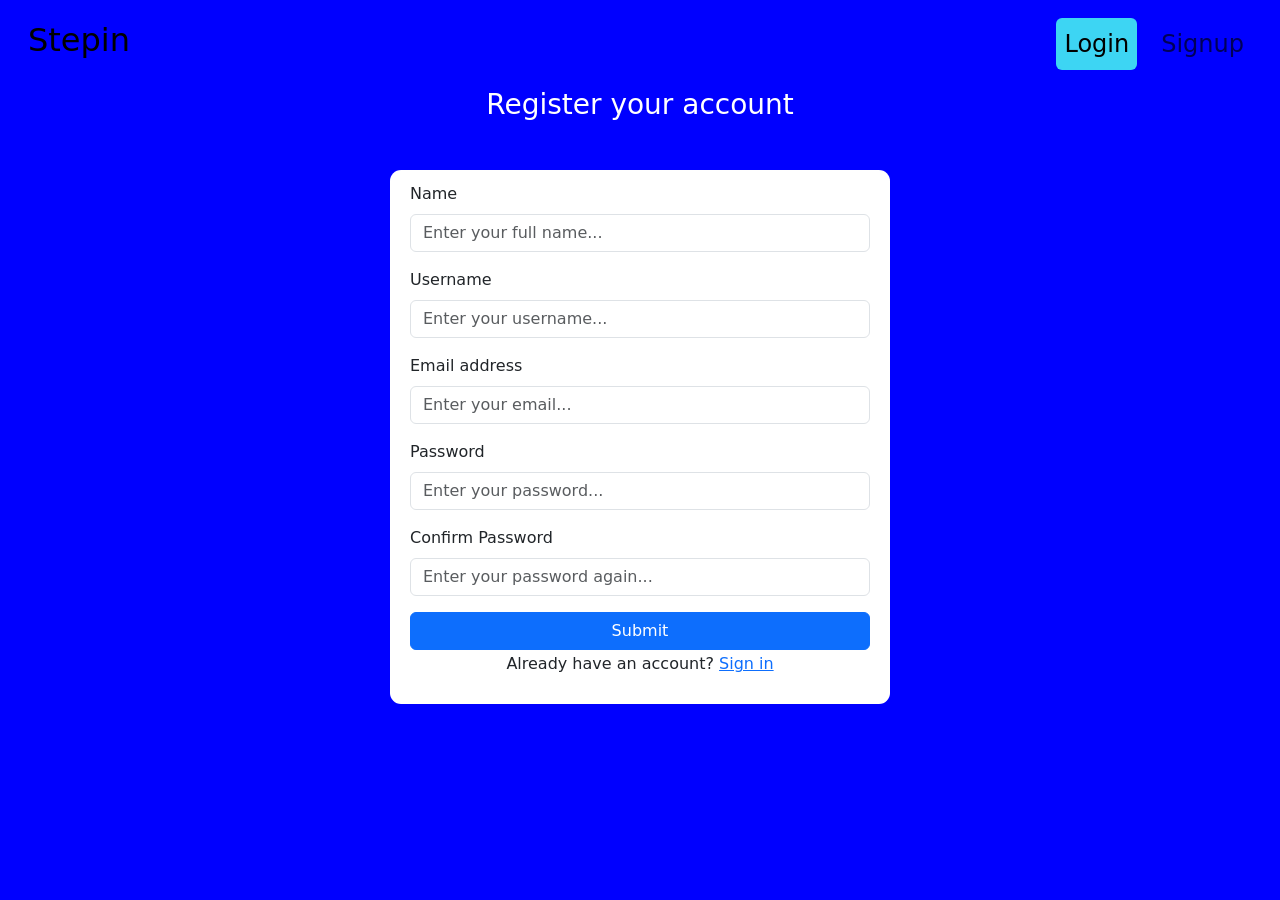
<file: index.html>
<!DOCTYPE html>
<html lang="en">
<head>
    <meta charset="UTF-8">
    <meta name="viewport" content="width=device-width, initial-scale=1.0">
    <title>Sign up to your account</title>
        <link href="https://cdn.jsdelivr.net/npm/bootstrap@5.3.8/dist/css/bootstrap.min.css" rel="stylesheet" integrity="sha384-sRIl4kxILFvY47J16cr9ZwB07vP4J8+LH7qKQnuqkuIAvNWLzeN8tE5YBujZqJLB" crossorigin="anonymous">
        <style>
            h3{
                text-align: center;
                margin-bottom: 42px;
                color: #fff;
            }
            dddhdh
        </style>
</head>
<body style="background-color: blue;">
<nav class="navbar navbar-expand-lg px-3 py-3" style="background-color: blue;">
  <div class="container-fluid">
    <h4 class="navbar-brand " style="font-size: 32px;" href="#">Stepin</h4>
    <button class="navbar-toggler" type="button" data-bs-toggle="collapse" data-bs-target="#navbarNav" aria-controls="navbarNav" aria-expanded="false" aria-label="Toggle navigation">
      <span class="navbar-toggler-icon"></span>
    </button>
    <div class="collapse navbar-collapse" id="navbarNav">
      <ul class="navbar-nav ms-auto">
        <li class="nav-item">
          <a class="nav-link active fs-4 me-3 btn btn-info " aria-current="page" href="./login.html">Login</a>
        </li>
        <li class="nav-item">
          <a class="nav-link btn btn-info fs-4" href="#">Signup</a>
        </li>
      </ul>
    </div>
  </div>
</nav>
<h3>Register your account</h3>
    <!-- Registration form -->
    <form style="max-width: 500px;margin: 0 auto;margin-top: 48px;padding: 12px 20px;background-color: #fff; border-radius: 11px;">
        
  <div class="mb-3">
    <label for="name" class="form-label">Name</label>
    <input type="text" class="form-control" id="name" aria-describedby="emailHelp" placeholder="Enter your full name...">
    
  </div>
  <div class="mb-3">
    <label for="username" class="form-label">Username</label>
    <input type="text" class="form-control" id="username" placeholder="Enter your username...">
  </div>
  <div class="mb-3">
    <label for="email" class="form-label">Email address</label>
    <input type="email" class="form-control" id="email" placeholder="Enter your email...">
  </div>
  <div class="mb-3">
    <label for="username" class="form-label">Password</label>
    <input type="text" class="form-control" id="username" placeholder="Enter your password...">
  </div>
  <div class="mb-3">
    <label for="username" class="form-label">Confirm Password</label>
    <input type="text" class="form-control" id="username" placeholder="Enter your password again...">
  </div>
  
  <button type="submit" class="btn btn-primary w-100">Submit</button>
  <p style="text-align: center;margin-top: 2.5px;">Already have an account? <a href="./login.html">Sign in</a></p>
</form>
     <script src="https://cdn.jsdelivr.net/npm/bootstrap@5.3.8/dist/js/bootstrap.bundle.min.js" integrity="sha384-FKyoEForCGlyvwx9Hj09JcYn3nv7wiPVlz7YYwJrWVcXK/BmnVDxM+D2scQbITxI" crossorigin="anonymous"></script>
</body>
</html>
</file>
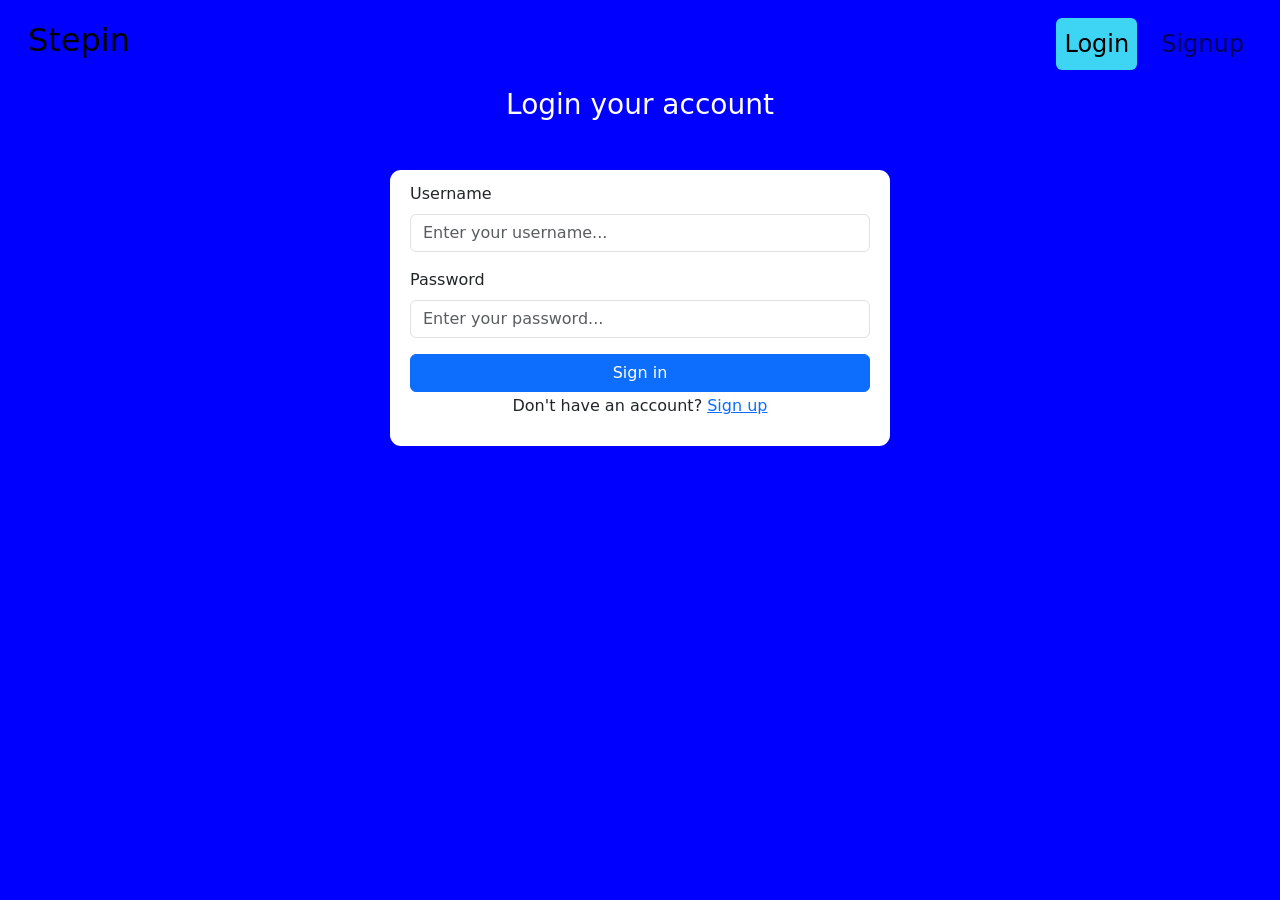
<file: login.html>
<!DOCTYPE html>
<html lang="en">
<head>
    <meta charset="UTF-8">
    <meta name="viewport" content="width=device-width, initial-scale=1.0">
    <title>Sign up to your account</title>
        <link href="https://cdn.jsdelivr.net/npm/bootstrap@5.3.8/dist/css/bootstrap.min.css" rel="stylesheet" integrity="sha384-sRIl4kxILFvY47J16cr9ZwB07vP4J8+LH7qKQnuqkuIAvNWLzeN8tE5YBujZqJLB" crossorigin="anonymous">
        <style>
         span {
          text-align: center;
         }
            h3{
                text-align: center;
                margin-bottom: 42px;
                                color: #fff;

            }
        </style>
</head>
<body style="background-color: blue;">
<nav class="navbar navbar-expand-lg px-3 py-3" style="background-color: blue;">
  <div class="container-fluid">
    <h4 class="navbar-brand " style="font-size: 32px;" href="#">Stepin</h4>
    <button class="navbar-toggler" type="button" data-bs-toggle="collapse" data-bs-target="#navbarNav" aria-controls="navbarNav" aria-expanded="false" aria-label="Toggle navigation">
      <span class="navbar-toggler-icon"></span>
    </button>
    <div class="collapse navbar-collapse" id="navbarNav">
      <ul class="navbar-nav ms-auto">
        <li class="nav-item">
          <a class="nav-link active fs-4 me-3 btn btn-info " aria-current="page" href="#">Login</a>
        </li>
        <li class="nav-item">
          <a class="nav-link btn btn-info fs-4" href="#">Signup</a>
        </li>
      </ul>
    </div>
  </div>
</nav>        <h3>Login your account</h3>

    <!-- Registration form -->
    <form style="max-width: 500px;margin: 0 auto;margin-top: 48px;padding: 12px 20px;background-color: #fff; border-radius: 11px;">
  
  <div class="mb-3">
    <label for="username" class="form-label">Username</label>
    <input type="text" class="form-control" id="username" placeholder="Enter your username...">
  </div>
  
  <div class="mb-3">
    <label for="username" class="form-label">Password</label>
    <input type="text" class="form-control" id="username" placeholder="Enter your password...">
  </div>
  
  <button type="submit" class="btn btn-primary w-100">Sign in</button>
  <p style="text-align: center;margin-top: 2.5px;">Don't have an account? <a href="./index.html">Sign up</a></p>
</form>
     <script src="https://cdn.jsdelivr.net/npm/bootstrap@5.3.8/dist/js/bootstrap.bundle.min.js" integrity="sha384-FKyoEForCGlyvwx9Hj09JcYn3nv7wiPVlz7YYwJrWVcXK/BmnVDxM+D2scQbITxI" crossorigin="anonymous"></script>
</body>
</html>
</file>
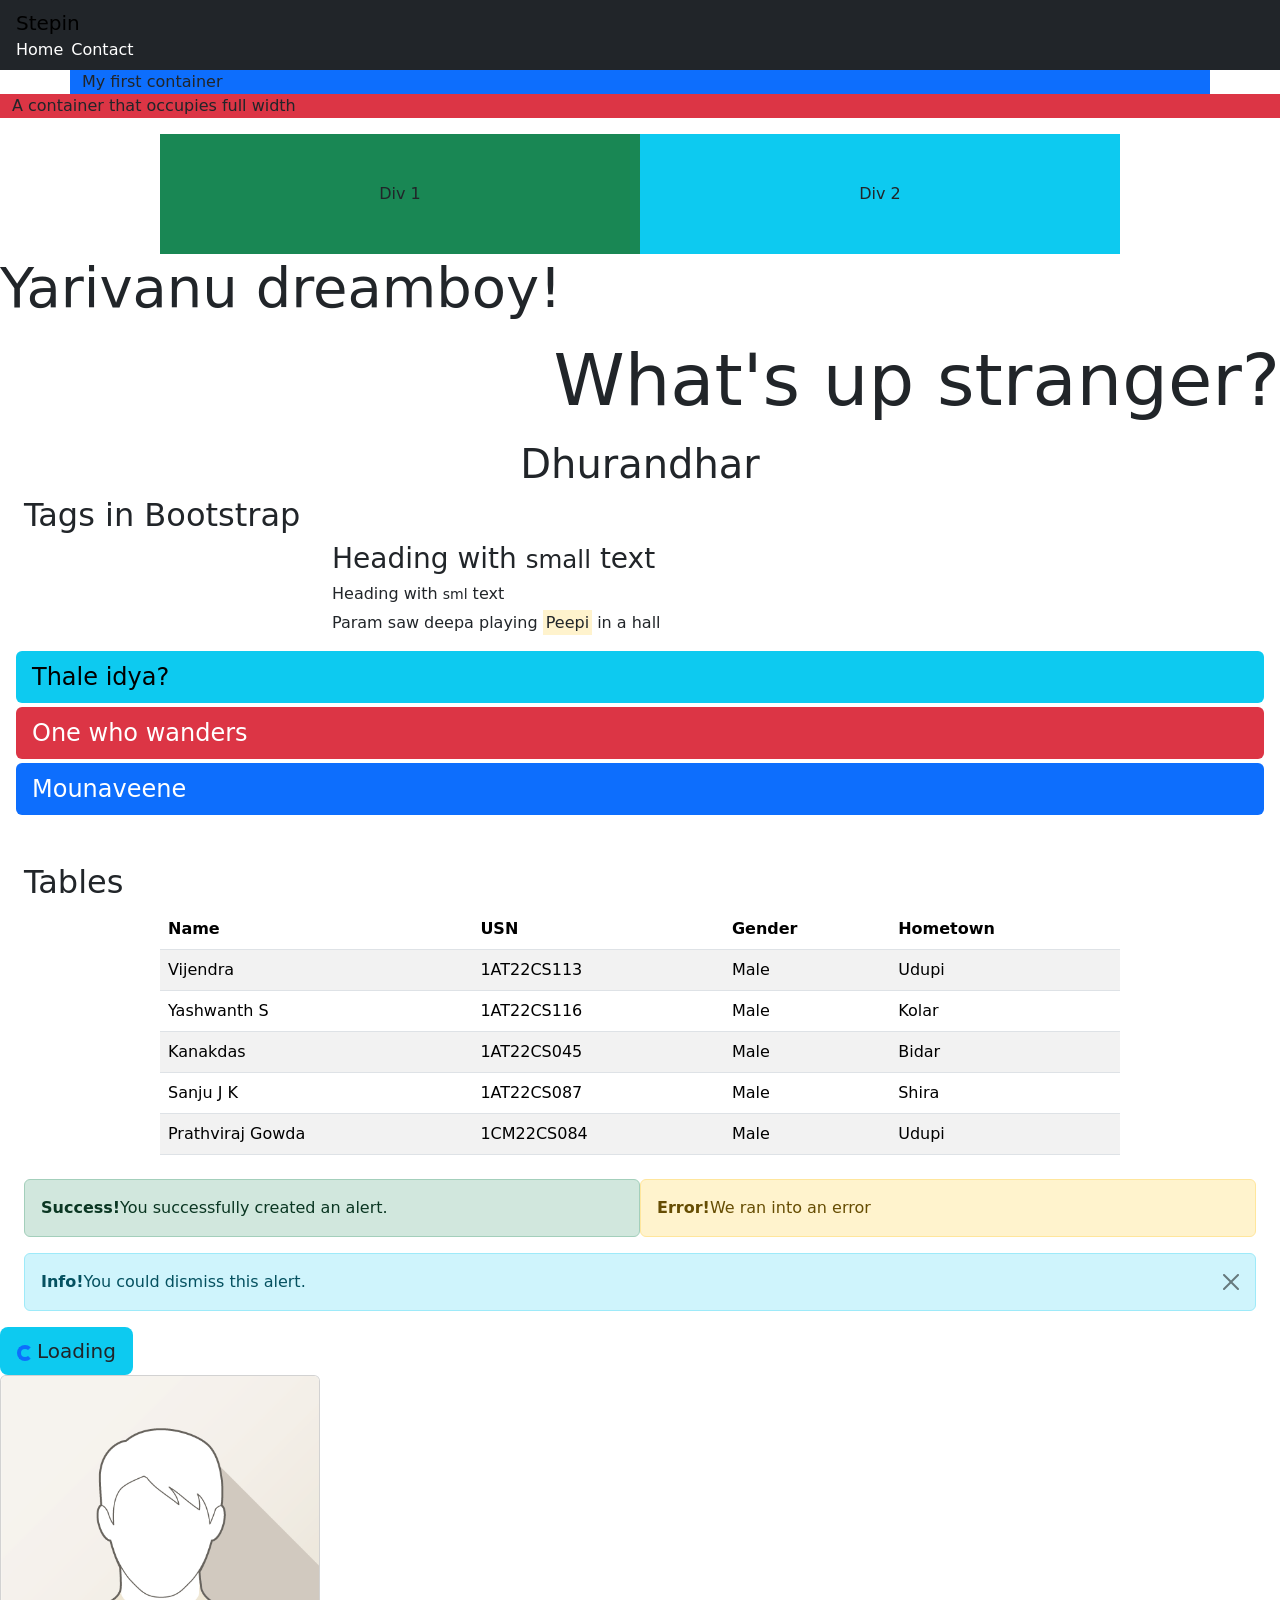
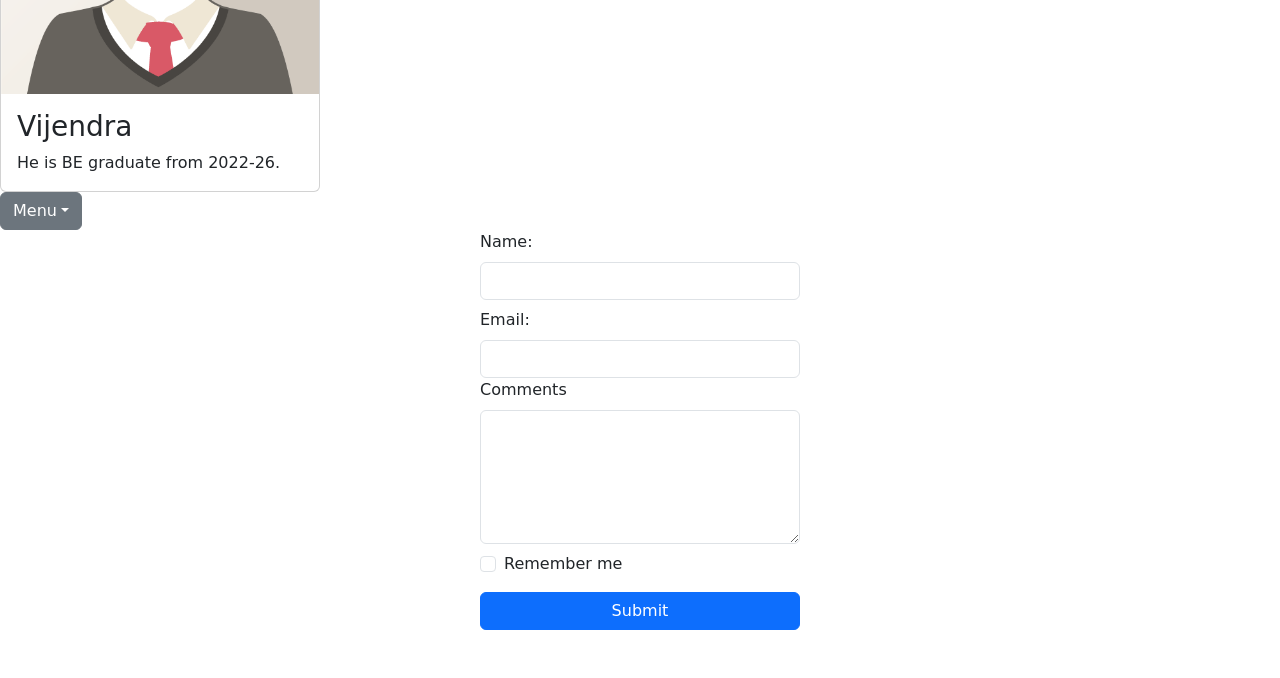
<file: practice.html>
<!DOCTYPE html>
<html lang="en">
<head>
    <meta charset="UTF-8">
    <meta name="viewport" content="width=device-width, initial-scale=1.0">
    <title>Bootstrap exercise</title>
    <link href="https://cdn.jsdelivr.net/npm/bootstrap@5.3.8/dist/css/bootstrap.min.css" rel="stylesheet" integrity="sha384-sRIl4kxILFvY47J16cr9ZwB07vP4J8+LH7qKQnuqkuIAvNWLzeN8tE5YBujZqJLB" crossorigin="anonymous">
    <style>
        *{
            margin: 0;
            padding: 0;

        }
        body{
            padding: 0px;
            margin: 0;
            box-sizing: border-box;
        }
    </style>
</head>
<body class="mb-5">
    <nav class="navbar navbar-expand-sm text-bg-dark px-3 w-100 ">
        <div class="'container-fluid ">
            <a class="navbar-brand">Stepin</a>
            <ul class="navbar-nav gap-2 ">
                <li class="nav-item"><a>Home</a></li>
                <li><a>Contact</a></li>
            </ul>

        </div>
    </nav>
    <div class="bg-primary container " >My first container</div>
    <div class="container-fluid bg-danger">A container that occupies full width</div>
    <div class="row w-75 mx-auto h-50 mt-3">
        <div class="bg-success col-sm-6 py-5 text-center">Div 1</div>
        <div class="bg-info col-sm-6 py-5 text-center">Div 2</div>

    </div>
    <p class="display-4">Yarivanu dreamboy!</p>
    <p class="display-2 text-end">What's up stranger?</p>
    <p class="h1 text-center">Dhurandhar</p>

    <p class="h2 ps-4">Tags in Bootstrap</p>
    <div class="container w-50 mx-auto">
    <h3>Heading with <small>small</small> text</h3>
    <h6>Heading with <small>sml</small> text</h6>
    <p>Param saw deepa playing <mark>Peepi</mark> in a hall</p>
    </div>

    <div class="px-3">
        <div class="text-bg-info fs-4 px-3 py-2 rounded-2">Thale idya?</div>
        <div class="text-bg-danger mt-1 fs-4 px-3 py-2 rounded-2">One who wanders</div>
        <div class="text-bg-primary mt-1 fs-4 px-3 py-2 rounded-2">Mounaveene</div>
    </div>

    <h2 class="mt-5 px-4">Tables</h2>
    <table class="table table-striped  table-hover w-75 mx-auto">
        <thead>
            <tr>
                <th>Name</th>
                <th>USN</th>
                <th>Gender</th>
                <th>Hometown</th>
            </tr>
        </thead>
        <tbody>
            <tr>
                <td>Vijendra</td>
                <td>1AT22CS113</td>
                <td>Male</td>
                <td>Udupi</td>
            </tr>
            <tr>
                <td>Yashwanth S</td>
                <td>1AT22CS116</td>
                <td>Male</td>
                <td>Kolar</td>
            </tr>
            <tr>
                <td>Kanakdas</td>
                <td>1AT22CS045</td>
                <td>Male</td>
                <td>Bidar</td>
            </tr>
            <tr>
                <td>Sanju J K</td>
                <td>1AT22CS087</td>
                <td>Male</td>
                <td>Shira</td>
            </tr>
            <tr><td>Prathviraj Gowda</td>
            <td>1CM22CS084</td>
        <td>Male</td>
    <td>Udupi</td></tr>
        </tbody>
    </table>
    <div class="mt-4 mx-4 row">
        <div class="alert col-sm-6 alert-success"><strong>Success!</strong>You successfully created an alert.</div>
        <div class="alert alert-warning col-sm-6"><strong>Error!</strong>We ran into an error</div>
        <div class="alert alert-info alert-dismissible">
            <button type="button" class="btn-close" data-bs-dismiss="alert"></button>
            <strong>Info!</strong>You could dismiss this alert.</div>
    </div>
    <button class="btn btn-lg bg-info text-center"><span class="spinner-border spinner-border-sm text-primary me-1"></span>Loading</button>

    <div class="card w-25">
        <img src="img_avatar1.png" class="card-img-top" alt="Avatar of a person"/>
        <div class="card-body">
           <h3 class="card-title">Vijendra</h3>
           <p class="card-text">He is BE graduate from 2022-26.</p>
        </div>
    </div>

    <div class="dropdown">
        <button data-bs-toggle="dropdown" type="button" class="btn btn-secondary dropdown-toggle">Menu</button>
        <ul class="dropdown-menu">
            <li><h5>Dropdown header</h5></li>
            <li class="dropdown-item"><a>About</a></li>
            <li class="dropdown-item"><a >Contact</a></li>
        </ul>
    </div>

    <form class="w-25 mx-auto">
        <div class="mb-2 ">
            <label class="form-label" for="name">Name:</label>
            <input type="text" id="name" class="form-control"/>
        </div>
        <div >
            <label class="form-label" for="name">Email:</label>
            <input type="text" id="name" class="form-control"/>
        </div>
        
        <div class="mb-2 ">
            <label class="form-label" for="comment">Comments</label>
            <textarea class="form-control" rows="5" id="comment"></textarea>
        </div>
        <div class="form-check ">
            <label class="form-check-label"><input type="checkbox" class="form-check-input"/>Remember me</label>
        </div>
        <div class="d-grid mt-3">
            <button class="btn btn-primary">Submit</button>
        </div>
        
    </form>
    <script src="https://cdn.jsdelivr.net/npm/bootstrap@5.3.8/dist/js/bootstrap.bundle.min.js" integrity="sha384-FKyoEForCGlyvwx9Hj09JcYn3nv7wiPVlz7YYwJrWVcXK/BmnVDxM+D2scQbITxI" crossorigin="anonymous"></script>
</body>
</html>
</file>
